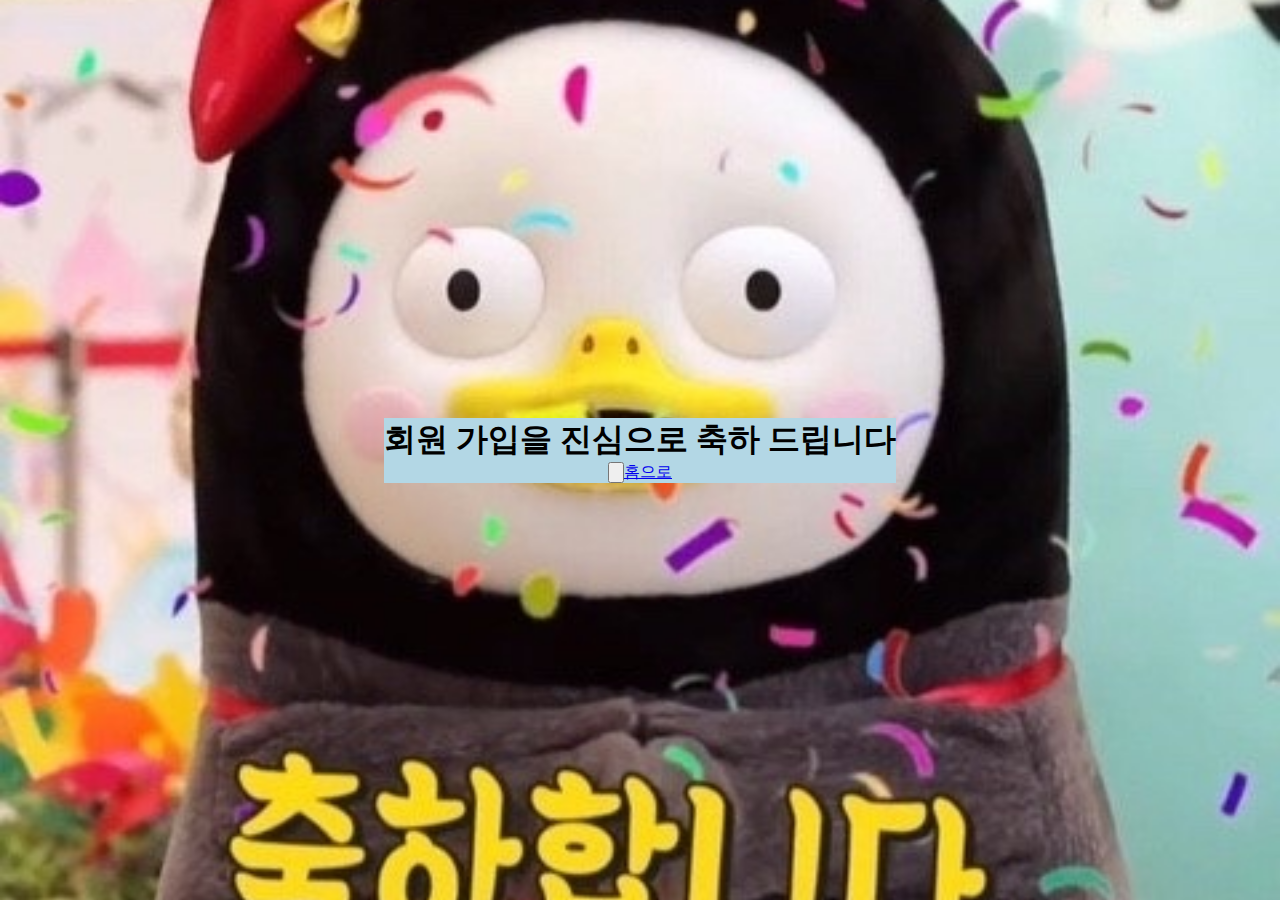
<file: main/joinging_completed.html>
<!DOCTYPE html>
<html lang="en">
<head>
  <meta charset="UTF-8">
  <meta name="viewport" content="width=device-width, initial-scale=1.0">
  <title>Document</title>
<link rel="stylesheet" href="joinging_completed.css">
</head>


<body>


  <div class="joinging_completed_reset">
    <h1>회원 가입을 진심으로 축하 드립니다</h1>
  <a href="../index.html"><input type="button">홈으로</a>
    </div>

  
</body>
</html>
</file>
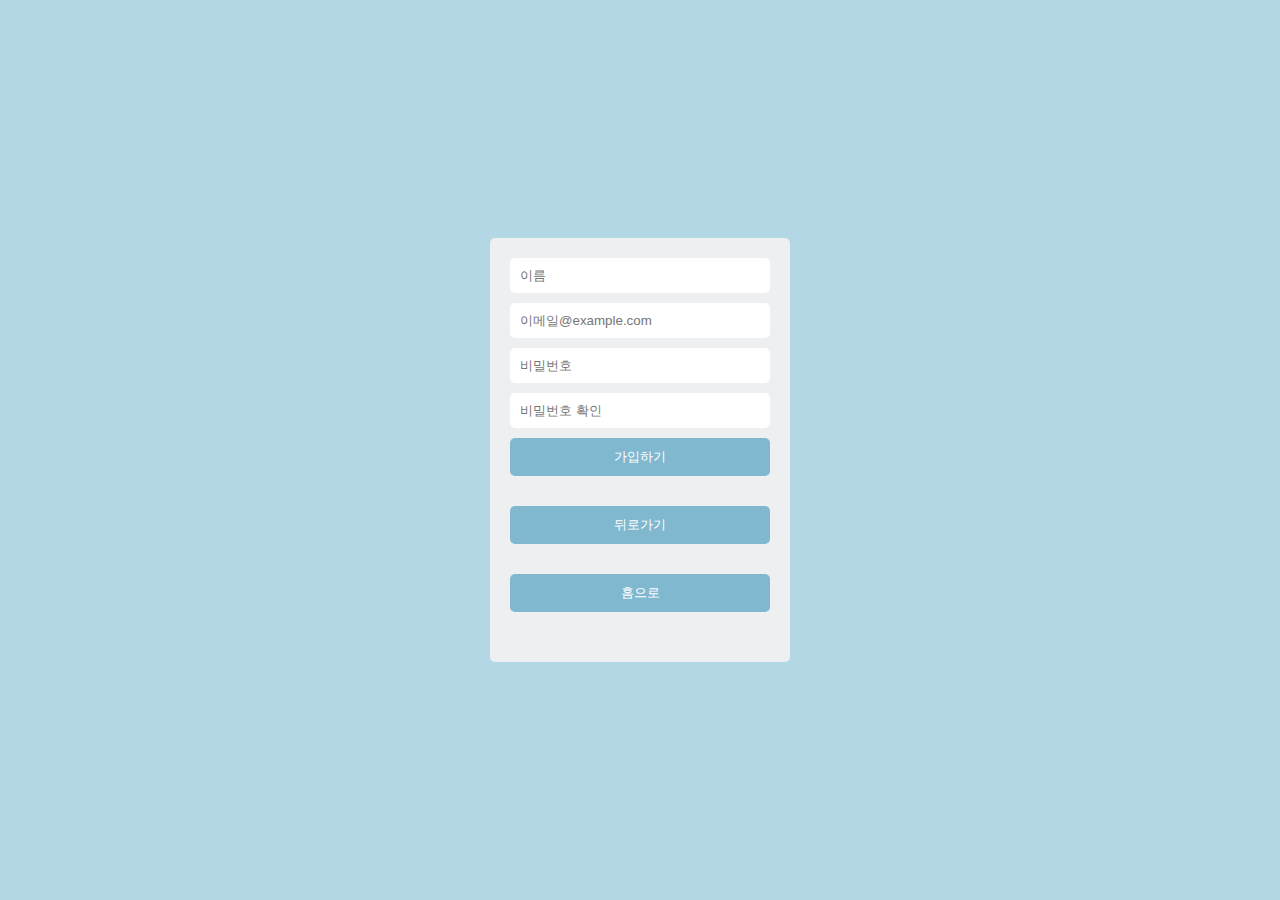
<file: main/joinning.html>
<!DOCTYPE html>
<html lang="ko">
<head>
    <meta charset="UTF-8">
    <title>Joining Form</title>
   <link rel="stylesheet" href="joinning.css">
</head>

<body>
    <div>
        <form action="joinging_completed.html">
            <input type="text" placeholder="이름" class="in" required >
            <input type="email" placeholder="이메일@example.com" class="in" required >
            <input type="password" id="pwd1" placeholder="비밀번호" class="in" required >
            <input type="password" id="pwd2"      placeholder="비밀번호 확인" class="in" required>
            <input type="submit" id="btn3" value="가입하기"></a>
            <a href="login.html"><input type="button" id="btn3" value="뒤로가기"></a>
            <a href="../index.html"><input type="button" id="btn3" value="홈으로"></a>
            
        </form>
    </div>
    
</body>

</html>
</file>
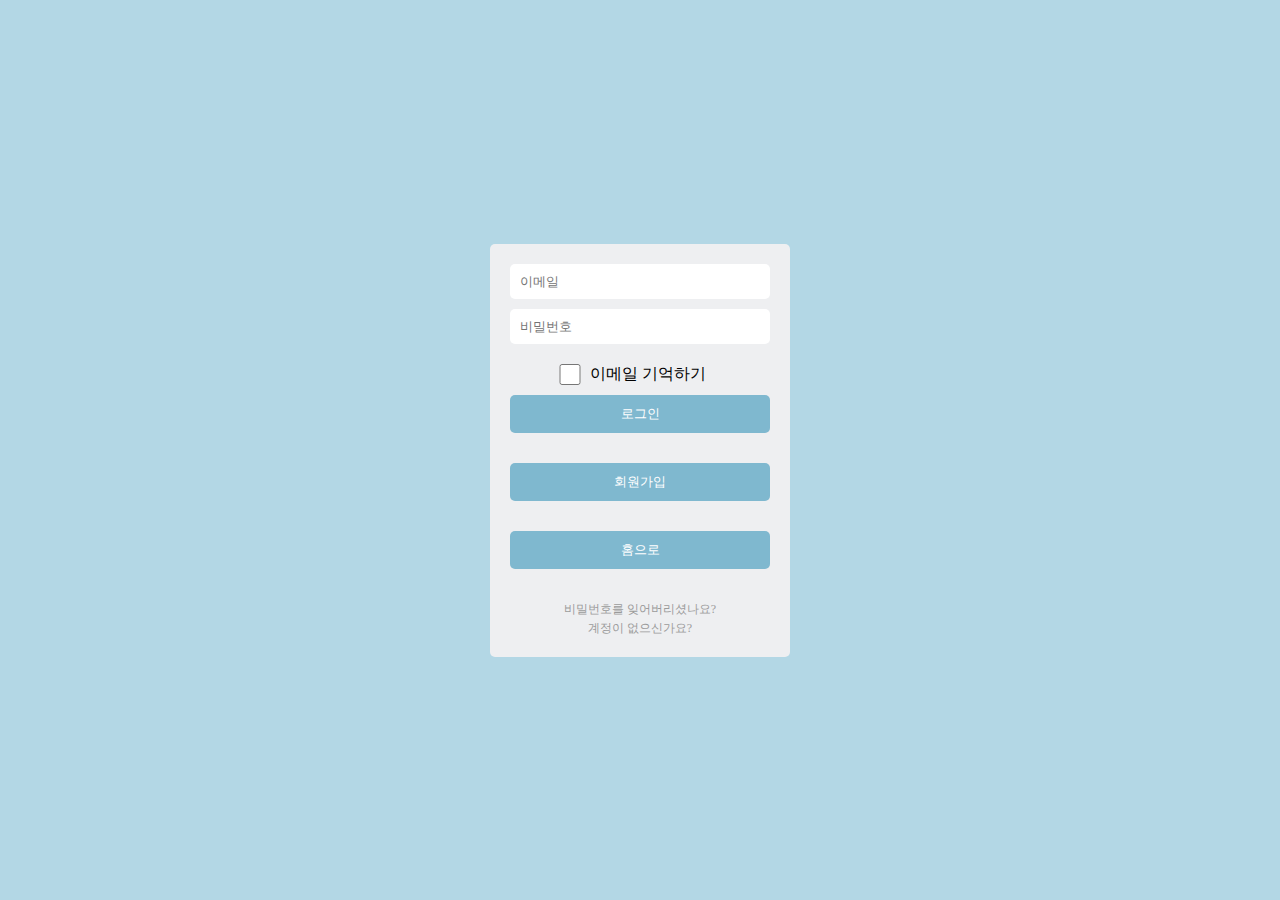
<file: main/login.html>
<!DOCTYPE html>
<html lang="ko">
<head>
    <meta charset="UTF-8">
    <title>Login Form</title>
   <link rel="stylesheet" href="login.css">
</head>

<body>
    <div>
        <form action="/index.html">
            <input type="text" placeholder="이메일" class="in" required >
            <input type="password" placeholder="비밀번호" class="in" required>
            <div class="email_chk">
                <input type="checkbox" id="remember-check">
                <label for="remember-check">이메일 기억하기</label>
            </div>
                
            <input type="submit" id="btn" value="로그인">
            <a href="joinning.html"><input type="button" id="btn2" value="회원가입"></a>
            <a href="../index.html"><input type="button" id="btn2" value="홈으로"></a>
        </form>
        <a href="#none">비밀번호를 잊어버리셨나요?</a>
        <p><a href="joinning.html">계정이 없으신가요?</a></p>
    </div>
    
</body>

</html>
</file>
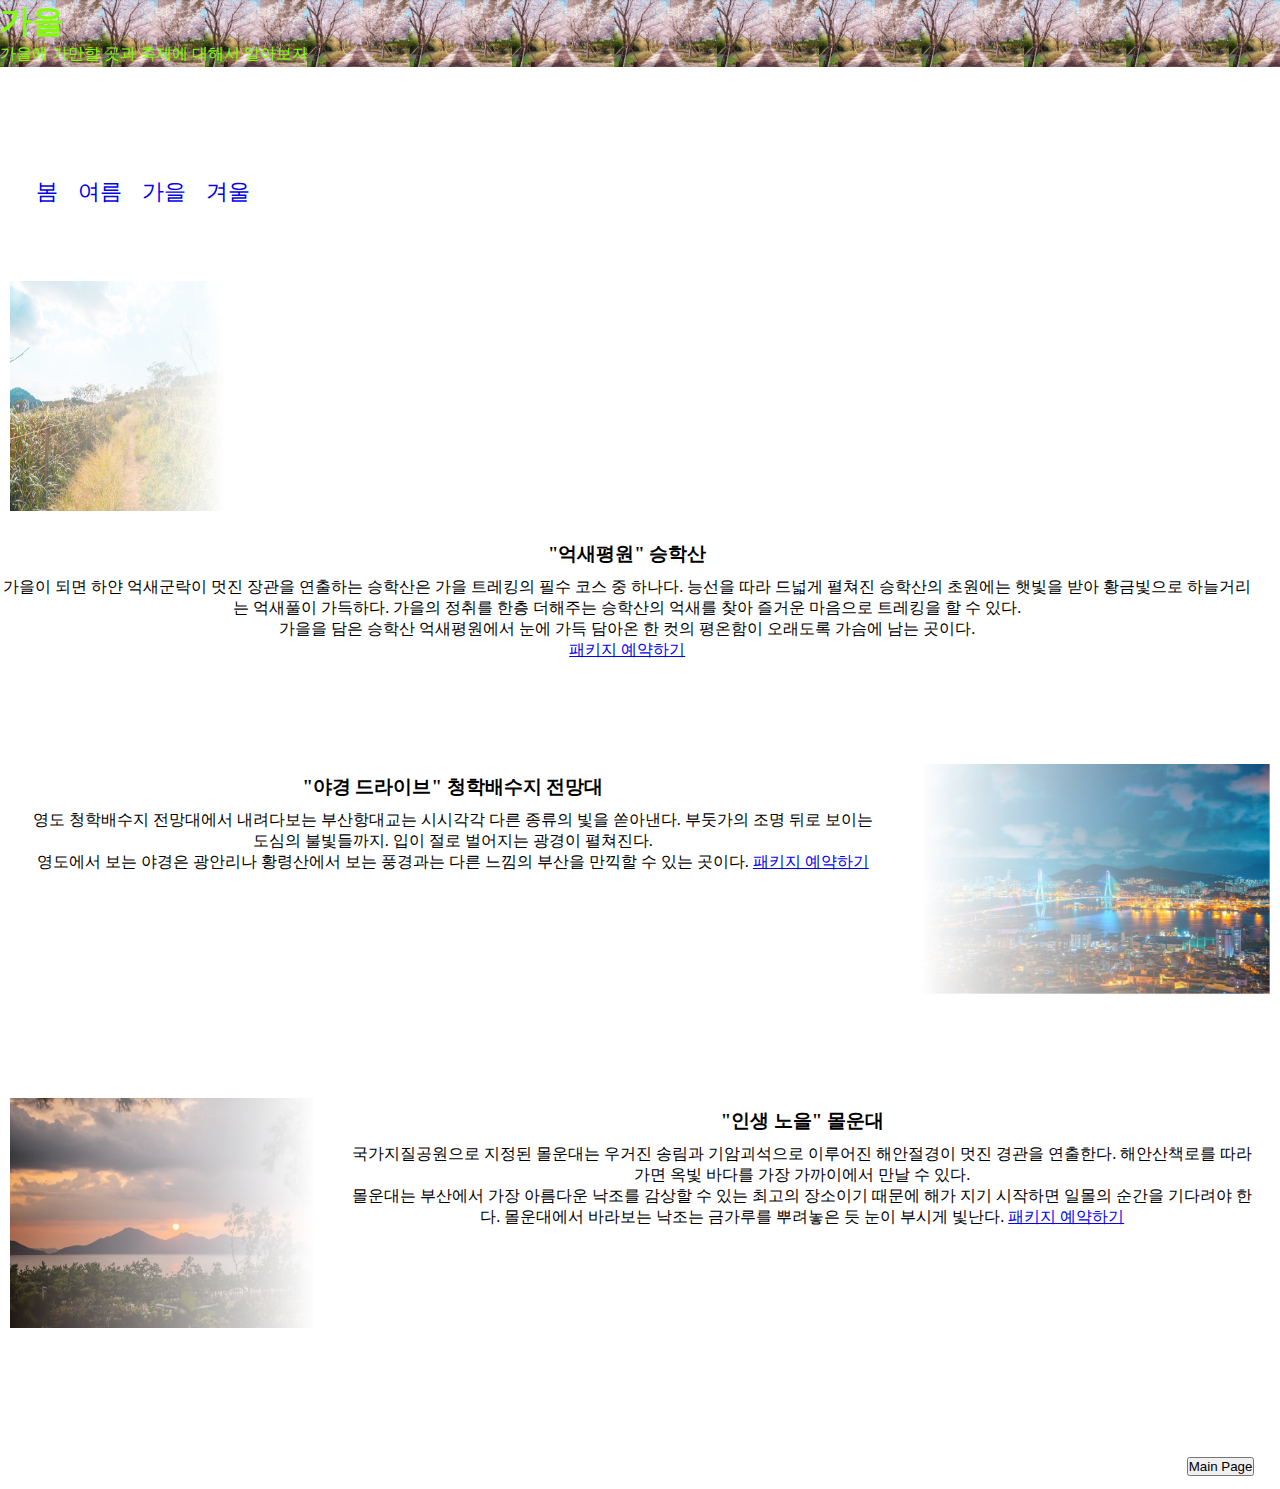
<file: season/autumn.html>
<!DOCTYPE html>
<html lang="en">
<head>
  <meta charset="UTF-8">
  <meta name="viewport" content="width=device-width, initial-scale=1.0">
  <link rel="stylesheet" href="css/season.css">
  <title>season page</title>
</head>
<style>
  header{
    top: 0%; left: 0%; right: 0%;
    background:url("../img/autumn_main.jpg");
    background-repeat: repeat-x; 
    background-attachment: scroll;
    background-size: cover;
    /* background-position: center; */
    background-size: 8% auto;
  }
</style>
<body>

<header>
    <div class="title">
      <h1>가을</h1>
      <p>가을에 가만할 곳과 축제에 대해서 알아보자</p>
    </div>
  
    <div class="nav_container">
      <nav class="nav">
      <ul>
        <li><a href="spring.html">봄</a></li>
        <li><a href="summer.html">여름</a></li>
        <li><a href="autumn.html">가을</a></li>
        <li><a href="winter.html">겨울</a></li>           
      </ul>    
      </nav>
    </div>
</header>



<center>
    <div id="'wrapper1">
      <div class="box1">
        <div class="box1-left">
          <img id="img-left" src="../img/autumn_01.jpg" width="250" height="250">
          <!-- <div class="caption1">
            <h2>상품1</h2>
          </div> -->
        </div>
    
        <div class="box1-right">
          <div class="right-up">
            <h3 class="title1">"억새평원" 승학산<br></h3>
            <span class="content-text1">
              가을이 되면 하얀 억새군락이 멋진 장관을 연출하는 승학산은 가을 트레킹의 필수 코스 중 하나다. 능선을 따라 드넓게 펼쳐진 승학산의 초원에는 햇빛을 받아 황금빛으로 하늘거리는 억새풀이 가득하다. 가을의 정취를 한층 더해주는 승학산의 억새를 찾아 즐거운 마음으로 트레킹을 할 수 있다. 
            </span>
          </div>
    
          <div class="right-down">
            <span class="content-text1">
              가을을 담은 승학산 억새평원에서 눈에 가득 담아온 한 컷의 평온함이 오래도록 가슴에 남는 곳이다.
            </span>
            <a href="booking.html">패키지 예약하기</a>
          </div>
        </div>
      </div>
    </div>
  
  
    <div id="wrapper2">
      <div class="box2">
        <div class="box2-right">
          <div class="right-up">
            <img id="img-right" src="../img/autumn_02.jpg" width="400" height="250">
            <!-- <div class="caption2">
              <h2>상품2</h2>
            </div> -->
          </div>
        </div>
    
        <div class="box2-left">
          <div class="left-up">
            <h3 class="title2">"야경 드라이브" 청학배수지 전망대<br></h3>
            <span class="content-text2">
              영도 청학배수지 전망대에서 내려다보는 부산항대교는 시시각각 다른 종류의 빛을 쏟아낸다. 부둣가의 조명 뒤로 보이는 도심의 불빛들까지. 입이 절로 벌어지는 광경이 펼쳐진다. 
            </span>
          </div>
    
          <div class="left-down">
            <span class="content-text2">
              영도에서 보는 야경은 광안리나 황령산에서 보는 풍경과는 다른 느낌의 부산을 만끽할 수 있는 곳이다.
            </span>
            <a href="booking.html">패키지 예약하기</a>
          </div>
        </div>
      </div>
    </div>
  
  
    <div id="wrapper3">
      <div class="box3">
        <div class="box3-left">
          <img id="img-left" src="../img/autumn_03.jpg" width="350" height="250">
          <!-- <div class="caption3">
            <h2>상품3</h2>
          </div> -->
        </div>
    
        <div class="box3-right">
          <div class="right-up">
            <h3 class="title3">"인생 노을" 몰운대<br></h3>
            <span class="content-text3">
              국가지질공원으로 지정된 몰운대는 우거진 송림과 기암괴석으로 이루어진 해안절경이 멋진 경관을 연출한다. 해안산책로를 따라가면 옥빛 바다를 가장 가까이에서 만날 수 있다.
            </span>
          </div>
          
          <div class="right-down">
            <span class="content-text3">
              몰운대는 부산에서 가장 아름다운 낙조를 감상할 수 있는 최고의 장소이기 때문에 해가 지기 시작하면 일몰의 순간을 기다려야 한다. 몰운대에서 바라보는 낙조는 금가루를 뿌려놓은 듯 눈이 부시게 빛난다.
            </span>
            <a href="booking.html">패키지 예약하기</a>
          </div>
        </div>
      </div>
    </div>
</center>



<footer>
  <div class="main-button">
    <div>
      <input type ="button" value="Main Page" onclick ="location.href='../index.html'">
    </div>
  </div>
</footer>
</body>
</html>
</file>
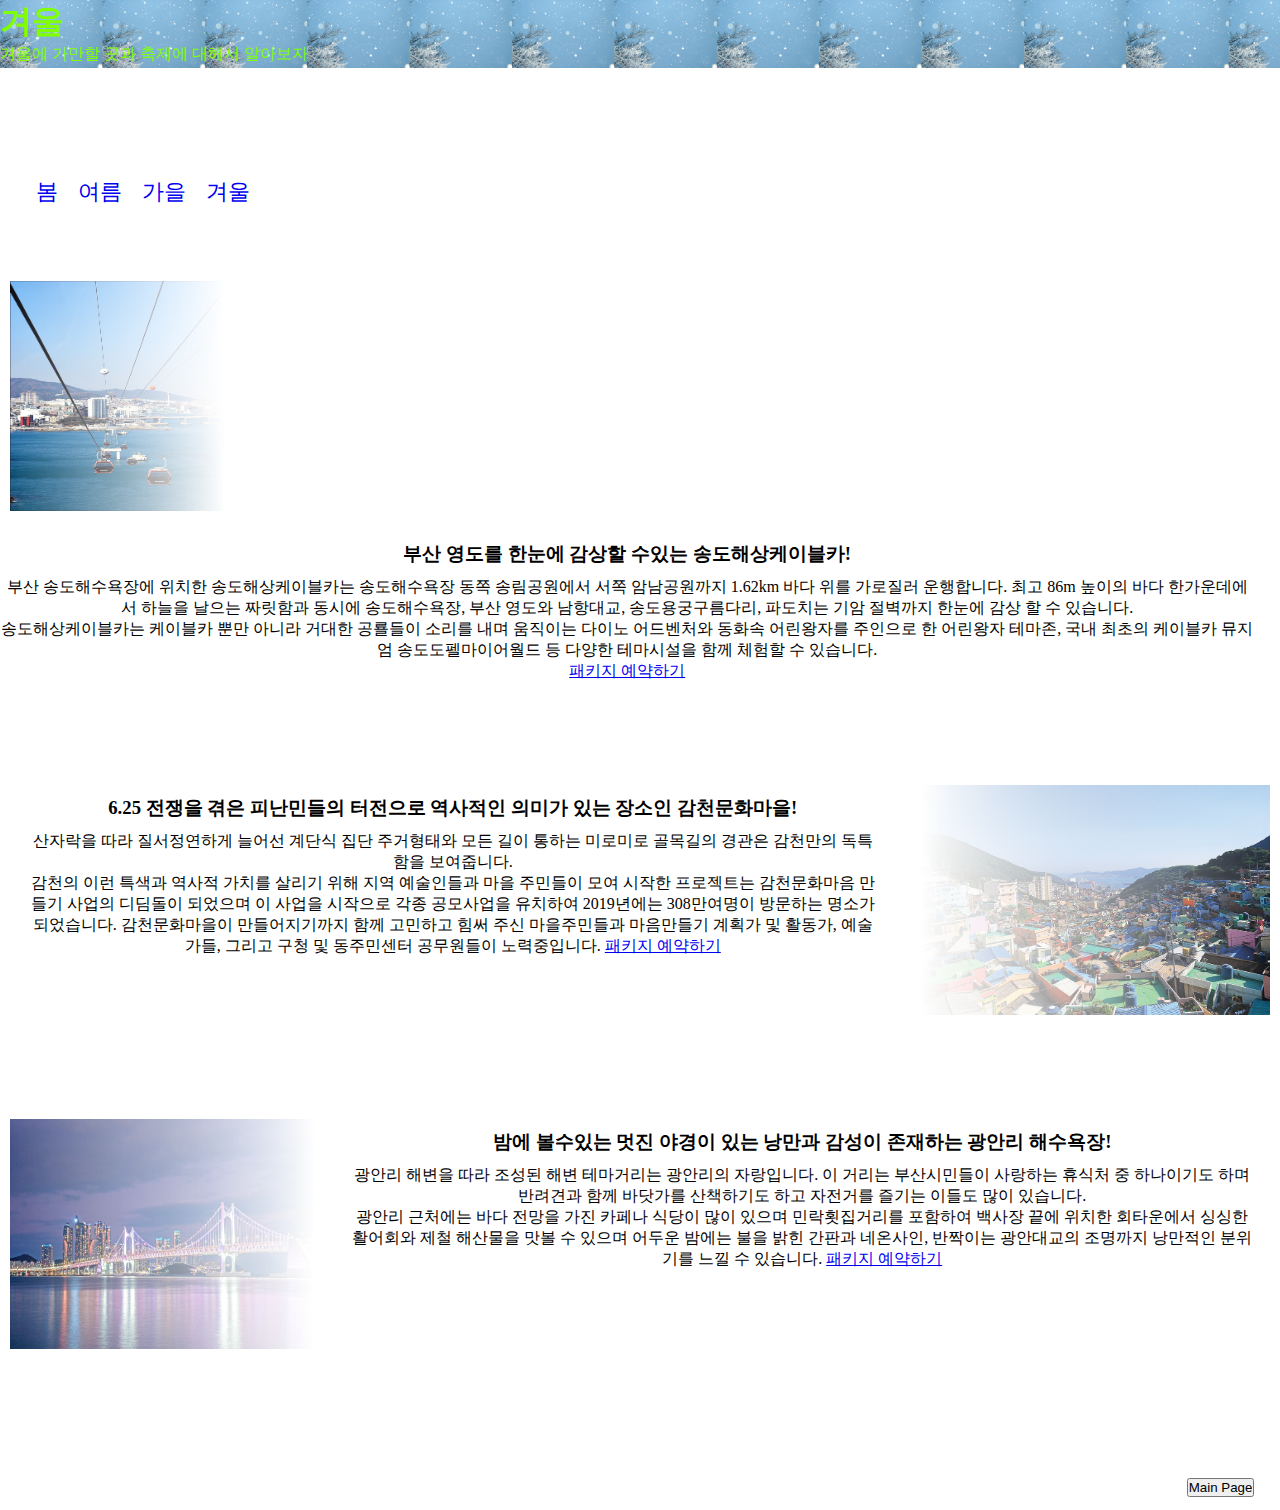
<file: season/season.html>
<!DOCTYPE html>
<html lang="en">
<head>
  <meta charset="UTF-8">
  <meta name="viewport" content="width=device-width, initial-scale=1.0">
  <link rel="stylesheet" href="css/season.css">
  <title>season page</title>
</head>
<style>
  header{
    top: 0%; left: 0%; right: 0%;
    background:url("../img/winter_bg.jpg");
    background-repeat: repeat-x; 
    background-attachment: scroll;
    background-size: cover;
    /* background-position: center; */
    background-size: 8% auto;
  }
</style>
<body>

<header>
    <div class="title">
      <h1>겨울</h1>
      <p>겨울에 가만할 곳과 축제에 대해서 알아보자</p>
    </div>
  
    <div class="nav_container">
      <nav class="nav">
      <ul>
        <li><a href="#">봄</a></li>
        <li><a href="#">여름</a></li>
        <li><a href="#">가을</a></li>
        <li><a href="#">겨울</a></li>            
      </ul>    
      </nav>
    </div>
</header>



<center>
    <div id="'wrapper1">
      <div class="box1">
        <div class="box1-left">
          <img id="img-left" src="../img/winter_songdo.jpg" width="250" height="250">
          <!-- <div class="caption1">
            <h2>상품1</h2>
          </div> -->
        </div>
    
        <div class="box1-right">
          <div class="right-up">
            <h3 class="title1">부산 영도를 한눈에 감상할 수있는 송도해상케이블카!<br></h3>
            <span class="content-text1">
              부산 송도해수욕장에 위치한 송도해상케이블카는 송도해수욕장 동쪽 송림공원에서 서쪽 암남공원까지 1.62km 바다 위를 가로질러 운행합니다. 최고 86m 높이의 바다 한가운데에서 하늘을 날으는 짜릿함과 동시에 송도해수욕장, 부산 영도와 남항대교, 송도용궁구름다리, 파도치는 기암 절벽까지 한눈에 감상 할 수 있습니다.
            </span>
          </div>
    
          <div class="right-down">
            <span class="content-text1">
              송도해상케이블카는 케이블카 뿐만 아니라 거대한 공룔들이 소리를 내며 움직이는 다이노 어드벤처와 동화속 어린왕자를 주인으로 한 어린왕자 테마존, 국내 최초의 케이블카 뮤지엄 송도도펠마이어월드 등 다양한 테마시설을 함께 체험할 수 있습니다.
            </span>
            <a href="booking.html">패키지 예약하기</a>
          </div>
        </div>
      </div>
    </div>
  
  
    <div id="wrapper2">
      <div class="box2">
        <div class="box2-right">
          <div class="right-up">
            <img id="img-right" src="../img/winter_gamchon.jpg" width="400" height="250">
            <!-- <div class="caption2">
              <h2>상품2</h2>
            </div> -->
          </div>
        </div>
    
        <div class="box2-left">
          <div class="left-up">
            <h3 class="title2">6.25 전쟁을 겪은 피난민들의 터전으로 역사적인 의미가 있는 장소인 감천문화마을!<br></h3>
            <span class="content-text2">
              산자락을 따라 질서정연하게 늘어선 계단식 집단 주거형태와 모든 길이 통하는 미로미로 골목길의 경관은 감천만의 독특함을 보여줍니다.
            </span>
          </div>
    
          <div class="left-down">
            <span class="content-text2">
              감천의 이런 특색과 역사적 가치를 살리기 위해 지역 예술인들과 마을 주민들이 모여 시작한 프로젝트는 감천문화마음 만들기 사업의 디딤돌이 되었으며 이 사업을 시작으로 각종 공모사업을 유치하여 2019년에는 308만여명이 방문하는 명소가 되었습니다. 감천문화마을이 만들어지기까지 함께 고민하고 힘써 주신 마을주민들과 마음만들기 계획가 및 활동가, 예술가들, 그리고 구청 및 동주민센터 공무원들이 노력중입니다.
            </span>
            <a href="booking.html">패키지 예약하기</a>
          </div>
        </div>
      </div>
    </div>
  
  
    <div id="wrapper3">
      <div class="box3">
        <div class="box3-left">
          <img id="img-left" src="../img/winter_gangalri.jpg" width="350" height="250">
          <!-- <div class="caption3">
            <h2>상품3</h2>
          </div> -->
        </div>
    
        <div class="box3-right">
          <div class="right-up">
            <h3 class="title3">밤에 볼수있는 멋진 야경이 있는 낭만과 감성이 존재하는 광안리 해수욕장!<br></h3>
            <span class="content-text3">
              광안리 해변을 따라 조성된 해변 테마거리는 광안리의 자랑입니다. 이 거리는 부산시민들이 사랑하는 휴식처 중 하나이기도 하며 반려견과 함께 바닷가를 산책하기도 하고 자전거를 즐기는 이들도 많이 있습니다.
            </span>
          </div>
          
          <div class="right-down">
            <span class="content-text3">
              광안리 근처에는 바다 전망을 가진 카페나 식당이 많이 있으며 민락횟집거리를 포함하여 백사장 끝에 위치한 회타운에서 싱싱한 활어회와 제철 해산물을 맛볼 수 있으며 어두운 밤에는 불을 밝힌 간판과 네온사인, 반짝이는 광안대교의 조명까지 낭만적인 분위기를 느낄 수 있습니다.
            </span>
            <a href="booking.html">패키지 예약하기</a>
          </div>
        </div>
      </div>
    </div>
</center>



<footer>
  <div class="main-button">
    <div>
      <input type ="button" value="Main Page" onclick ="location.href='../index.html'">
    </div>
  </div>
</footer>
</body>
</html>
</file>
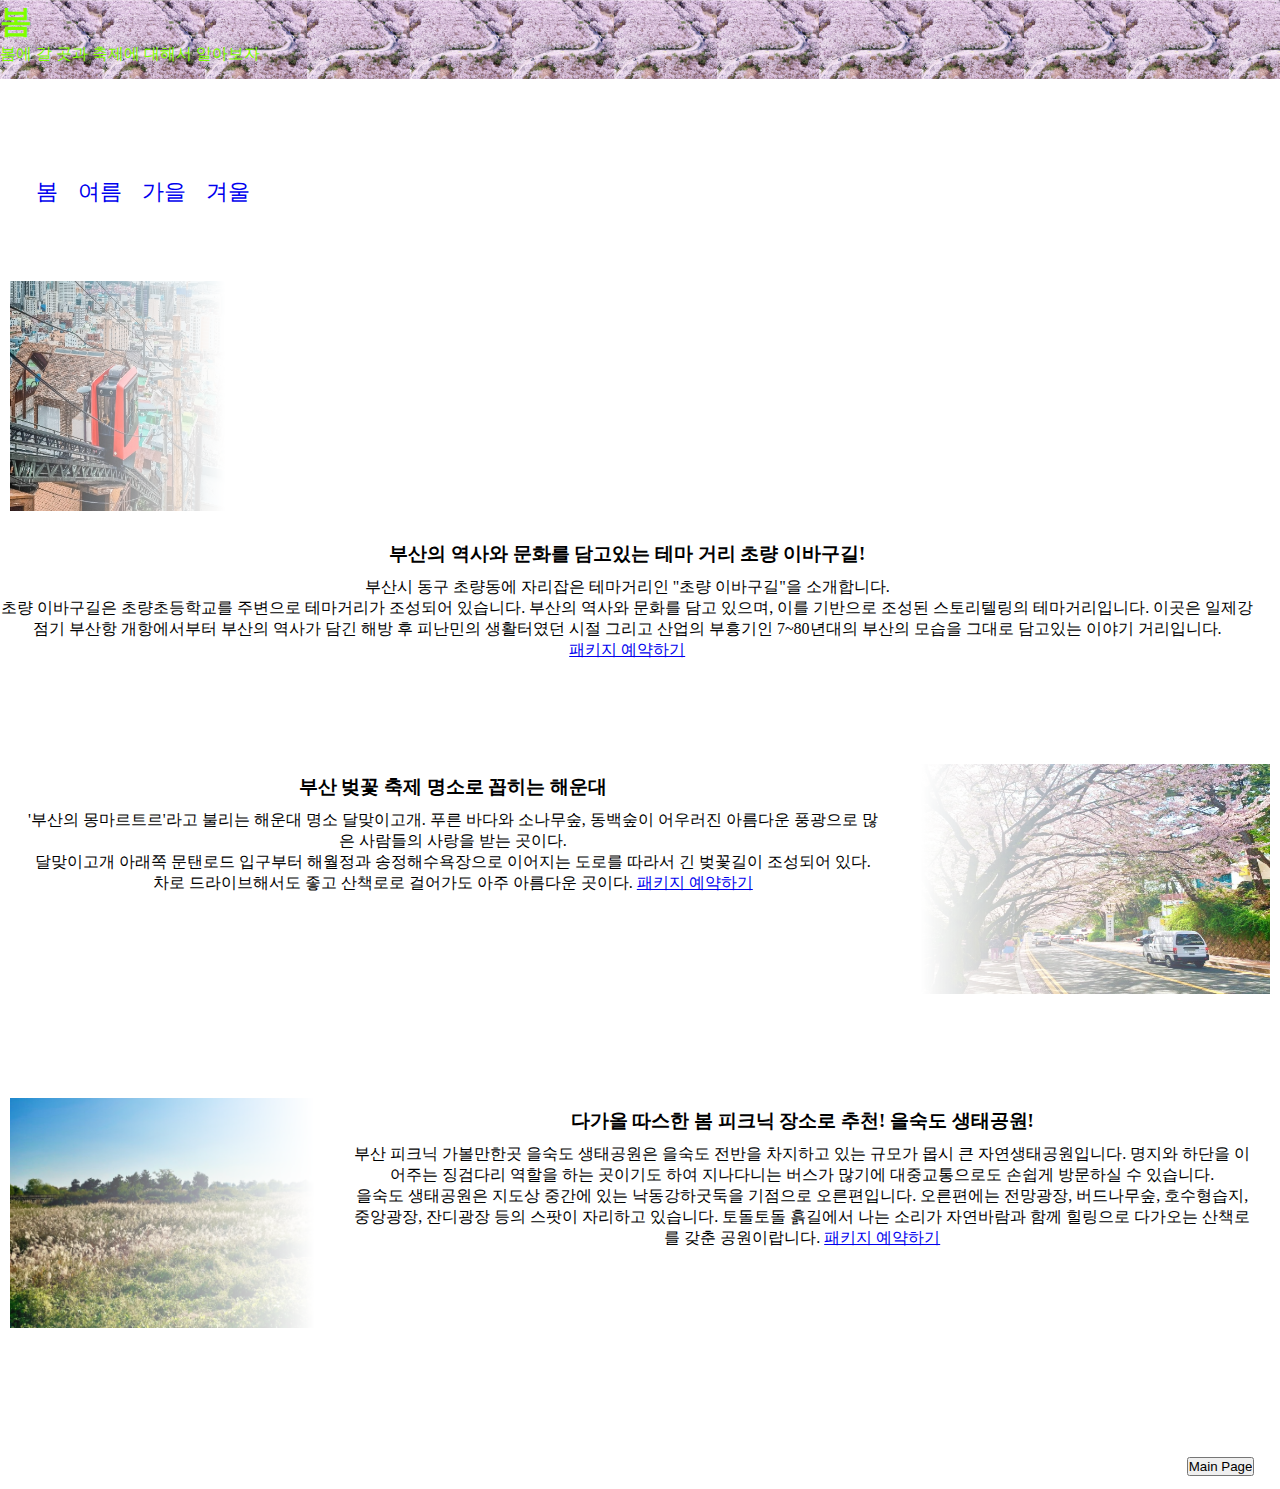
<file: season/spring.html>
<!DOCTYPE html>
<html lang="en">
<head>
  <meta charset="UTF-8">
  <meta name="viewport" content="width=device-width, initial-scale=1.0">
  <link rel="stylesheet" href="css/season.css">
  <title>season page</title>
</head>
<style>
  header{
    top: 0%; left: 0%; right: 0%;
    background:url("../img/spring_bg.jpg");
    background-repeat: repeat-x; 
    background-attachment: scroll;
    background-size: cover;
    /* background-position: center; */
    background-size: 8% auto;
  }
</style>
<body>

<header>
    <div class="title">
      <h1>봄</h1>
      <p>봄에 갈 곳과 축제에 대해서 알아보자</p>
    </div>
  
    <div class="nav_container">
      <nav class="nav">
      <ul>
        <li><a href="spring.html">봄</a></li>
        <li><a href="summer.html">여름</a></li>
        <li><a href="autumn.html">가을</a></li>
        <li><a href="winter.html">겨울</a></li>           
      </ul>    
      </nav>
    </div>
</header>



<center>
    <div id="'wrapper1">
      <div class="box1">
        <div class="box1-left">
          <img id="img-left" src="../img/spring_stroy the way.jpg" width="250" height="250">
          <!-- <div class="caption1">
            <h2>상품1</h2>
          </div> -->
        </div>
    
        <div class="box1-right">
          <div class="right-up">
            <h3 class="title1">부산의 역사와 문화를 담고있는 테마 거리 초량 이바구길!<br></h3>
            <span class="content-text1">
             부산시 동구 초량동에 자리잡은 테마거리인 "초량 이바구길"을 소개합니다.
            </span>
          </div>
    
          <div class="right-down">
            <span class="content-text1">
              초량 이바구길은 초량초등학교를 주변으로 테마거리가 조성되어 있습니다. 부산의 역사와 문화를 담고 있으며, 이를 기반으로 조성된 스토리텔링의 테마거리입니다. 이곳은 일제강점기 부산항 개항에서부터 부산의 역사가 담긴 해방 후 피난민의 생활터였던 시절 그리고 산업의 부흥기인 7~80년대의 부산의 모습을 그대로 담고있는 이야기 거리입니다.
            </span>
            <a href="booking.html">패키지 예약하기</a>
          </div>
        </div>
      </div>
    </div>
  
  
    <div id="wrapper2">
      <div class="box2">
        <div class="box2-right">
          <div class="right-up">
            <img id="img-right" src="../img/spring_haeundae.jpg" width="400" height="250">
            <!-- <div class="caption2">
              <h2>상품2</h2>
            </div> -->
          </div>
        </div>
    
        <div class="box2-left">
          <div class="left-up">
            <h3 class="title2"> 부산 벚꽃 축제 명소로 꼽히는 해운대<br></h3>
            <span class="content-text2">
              '부산의 몽마르트르'라고 불리는 해운대 명소 달맞이고개. 푸른 바다와 소나무숲, 동백숲이 어우러진 아름다운 풍광으로 많은 사람들의 사랑을 받는 곳이다.
            </span>
          </div>
    
          <div class="left-down">
            <span class="content-text2">
              달맞이고개 아래쪽 문탠로드 입구부터 해월정과 송정해수욕장으로 이어지는 도로를 따라서 긴 벚꽃길이 조성되어 있다. 차로 드라이브해서도 좋고 산책로로 걸어가도 아주 아름다운 곳이다.
            <a href="booking.html">패키지 예약하기</a>
          </div>
        </div>
      </div>
    </div>
  
  
    <div id="wrapper3">
      <div class="box3">
        <div class="box3-left">
          <img id="img-left" src="../img/spring_eulsukdo.jpg" width="350" height="250">
          <!-- <div class="caption3">
            <h2>상품3</h2>
          </div> -->
        </div>
    
        <div class="box3-right">
          <div class="right-up">
            <h3 class="title3">다가올 따스한 봄 피크닉 장소로 추천! 을숙도 생태공원!<br></h3>
            <span class="content-text3">
           부산 피크닉 가볼만한곳 을숙도 생태공원은 을숙도 전반을 차지하고 있는 규모가 몹시 큰 자연생태공원입니다. 명지와 하단을 이어주는 징검다리 역할을 하는 곳이기도 하여 지나다니는 버스가 많기에 대중교통으로도 손쉽게 방문하실 수 있습니다.
            </span>
          </div>
          
          <div class="right-down">
            <span class="content-text3">
              을숙도 생태공원은 지도상 중간에 있는 낙동강하굿둑을 기점으로 오른편입니다. 오른편에는 전망광장, 버드나무숲, 호수형습지, 중앙광장, 잔디광장 등의 스팟이 자리하고 있습니다. 토돌토돌 흙길에서 나는 소리가 자연바람과 함께 힐링으로 다가오는 산책로를 갖춘 공원이랍니다.
            </span>
            <a href="booking.html">패키지 예약하기</a>
          </div>
        </div>
      </div>
    </div>
</center>



<footer>
  <div class="main-button">
    <div>
      <input type ="button" value="Main Page" onclick ="location.href='../index.html'">
    </div>
  </div>
</footer>
</body>
</html>
</file>
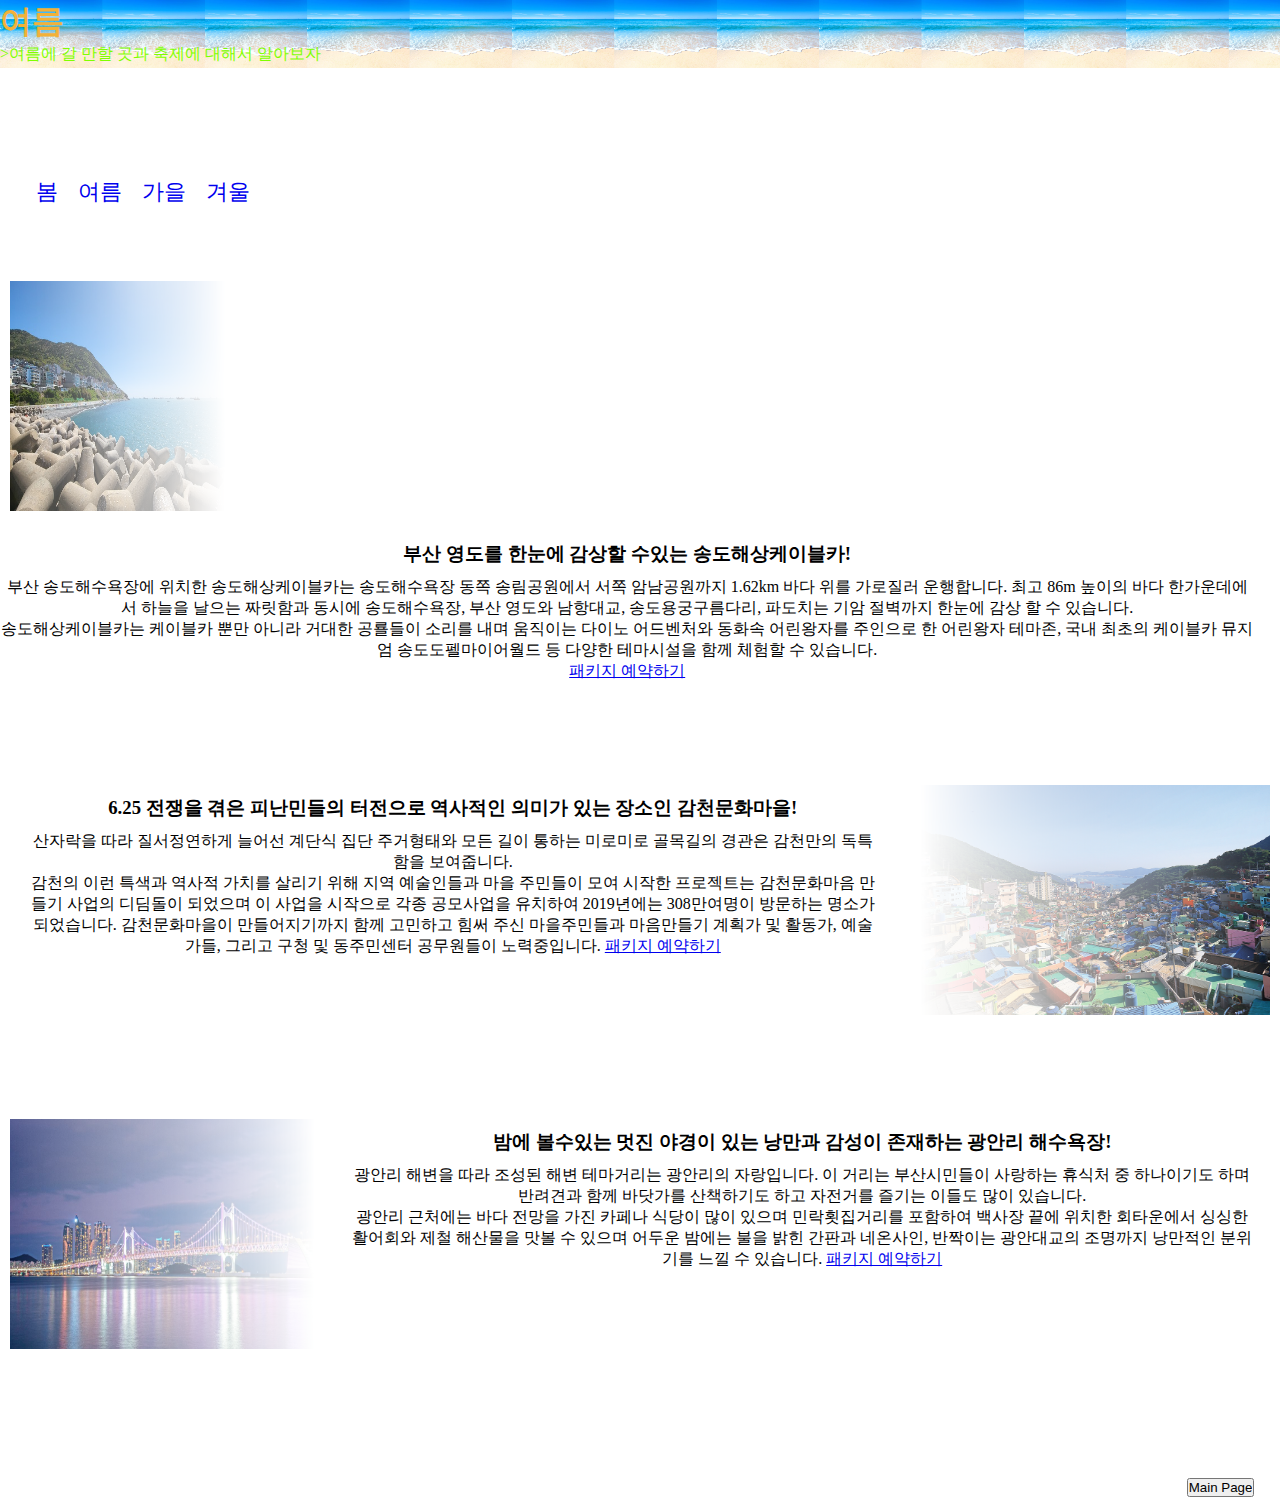
<file: season/summer.html>
<!DOCTYPE html>
<html lang="en">
<head>
  <meta charset="UTF-8">
  <meta name="viewport" content="width=device-width, initial-scale=1.0">
  <link rel="stylesheet" href="css/season.css">
  <title>여름투어</title>
</head>
<style>
  header{
    top: 0%; left: 0%; right: 0%;
    background:url("../img/summer_ocean.jpg");
    background-repeat: repeat-x; 
    background-attachment: scroll;
    background-size: cover;
    /* background-position: center; */
    background-size: 8% auto;
  }
</style>
<body>

<header>
    <div class="title">
      <h1 style="color: rgb(242, 177, 57);">여름</h1>
      <p style="color: rgb(229, 157, 24);"></p>>여름에 갈 만할 곳과 축제에 대해서 알아보자</p>
    </div>
  
    <div class="nav_container">
      <nav class="nav">
      <ul>
        <li><a href="spring.html">봄</a></li>
        <li><a href="summer.html">여름</a></li>
        <li><a href="autumn.html">가을</a></li>
        <li><a href="winter.html">겨울</a></li>         
      </ul>    
      </nav>
    </div>
</header>

<center>
    <div id="'wrapper1">
      <div class="box1">
        <div class="box1-left">
          <img id="img-left" src="../img/summer_yongdo.jpg" width="250" height="250">
          <!-- <div class="caption1">
            <h2>상품1</h2>
          </div> -->
        </div>
    
        <div class="box1-right">
          <div class="right-up">
            <h3 class="title1">부산 영도를 한눈에 감상할 수있는 송도해상케이블카!<br></h3>
            <span class="content-text1">
              부산 송도해수욕장에 위치한 송도해상케이블카는 송도해수욕장 동쪽 송림공원에서 서쪽 암남공원까지 1.62km 바다 위를 가로질러 운행합니다. 최고 86m 높이의 바다 한가운데에서 하늘을 날으는 짜릿함과 동시에 송도해수욕장, 부산 영도와 남항대교, 송도용궁구름다리, 파도치는 기암 절벽까지 한눈에 감상 할 수 있습니다.
            </span>
          </div>
    
          <div class="right-down">
            <span class="content-text1">
              송도해상케이블카는 케이블카 뿐만 아니라 거대한 공룔들이 소리를 내며 움직이는 다이노 어드벤처와 동화속 어린왕자를 주인으로 한 어린왕자 테마존, 국내 최초의 케이블카 뮤지엄 송도도펠마이어월드 등 다양한 테마시설을 함께 체험할 수 있습니다.
            </span>
            <a href="booking.html">패키지 예약하기</a>
          </div>
        </div>
      </div>
    </div>
  
  
    <div id="wrapper2">
      <div class="box2">
        <div class="box2-right">
          <div class="right-up">
            <img id="img-right" src="../img/winter_gamchon.jpg" width="400" height="250">
            <!-- <div class="caption2">
              <h2>상품2</h2>
            </div> -->
          </div>
        </div>
    
        <div class="box2-left">
          <div class="left-up">
            <h3 class="title2">6.25 전쟁을 겪은 피난민들의 터전으로 역사적인 의미가 있는 장소인 감천문화마을!<br></h3>
            <span class="content-text2">
              산자락을 따라 질서정연하게 늘어선 계단식 집단 주거형태와 모든 길이 통하는 미로미로 골목길의 경관은 감천만의 독특함을 보여줍니다.
            </span>
          </div>
    
          <div class="left-down">
            <span class="content-text2">
              감천의 이런 특색과 역사적 가치를 살리기 위해 지역 예술인들과 마을 주민들이 모여 시작한 프로젝트는 감천문화마음 만들기 사업의 디딤돌이 되었으며 이 사업을 시작으로 각종 공모사업을 유치하여 2019년에는 308만여명이 방문하는 명소가 되었습니다. 감천문화마을이 만들어지기까지 함께 고민하고 힘써 주신 마을주민들과 마음만들기 계획가 및 활동가, 예술가들, 그리고 구청 및 동주민센터 공무원들이 노력중입니다.
            </span>
            <a href="booking.html">패키지 예약하기</a>
          </div>
        </div>
      </div>
    </div>
  
  
    <div id="wrapper3">
      <div class="box3">
        <div class="box3-left">
          <img id="img-left" src="../img/winter_gangalri.jpg" width="350" height="250">
          <!-- <div class="caption3">
            <h2>상품3</h2>
          </div> -->
        </div>
    
        <div class="box3-right">
          <div class="right-up">
            <h3 class="title3">밤에 볼수있는 멋진 야경이 있는 낭만과 감성이 존재하는 광안리 해수욕장!<br></h3>
            <span class="content-text3">
              광안리 해변을 따라 조성된 해변 테마거리는 광안리의 자랑입니다. 이 거리는 부산시민들이 사랑하는 휴식처 중 하나이기도 하며 반려견과 함께 바닷가를 산책하기도 하고 자전거를 즐기는 이들도 많이 있습니다.
            </span>
          </div>
          
          <div class="right-down">
            <span class="content-text3">
              광안리 근처에는 바다 전망을 가진 카페나 식당이 많이 있으며 민락횟집거리를 포함하여 백사장 끝에 위치한 회타운에서 싱싱한 활어회와 제철 해산물을 맛볼 수 있으며 어두운 밤에는 불을 밝힌 간판과 네온사인, 반짝이는 광안대교의 조명까지 낭만적인 분위기를 느낄 수 있습니다.
            </span>
            <a href="booking.html">패키지 예약하기</a>
          </div>
        </div>
      </div>
    </div>
</center>



<footer>
  <div class="main-button">
    <div>
      <input type ="button" value="Main Page" onclick ="location.href='../index.html'">
    </div>
  </div>
</footer>
</body>
</html>
</file>
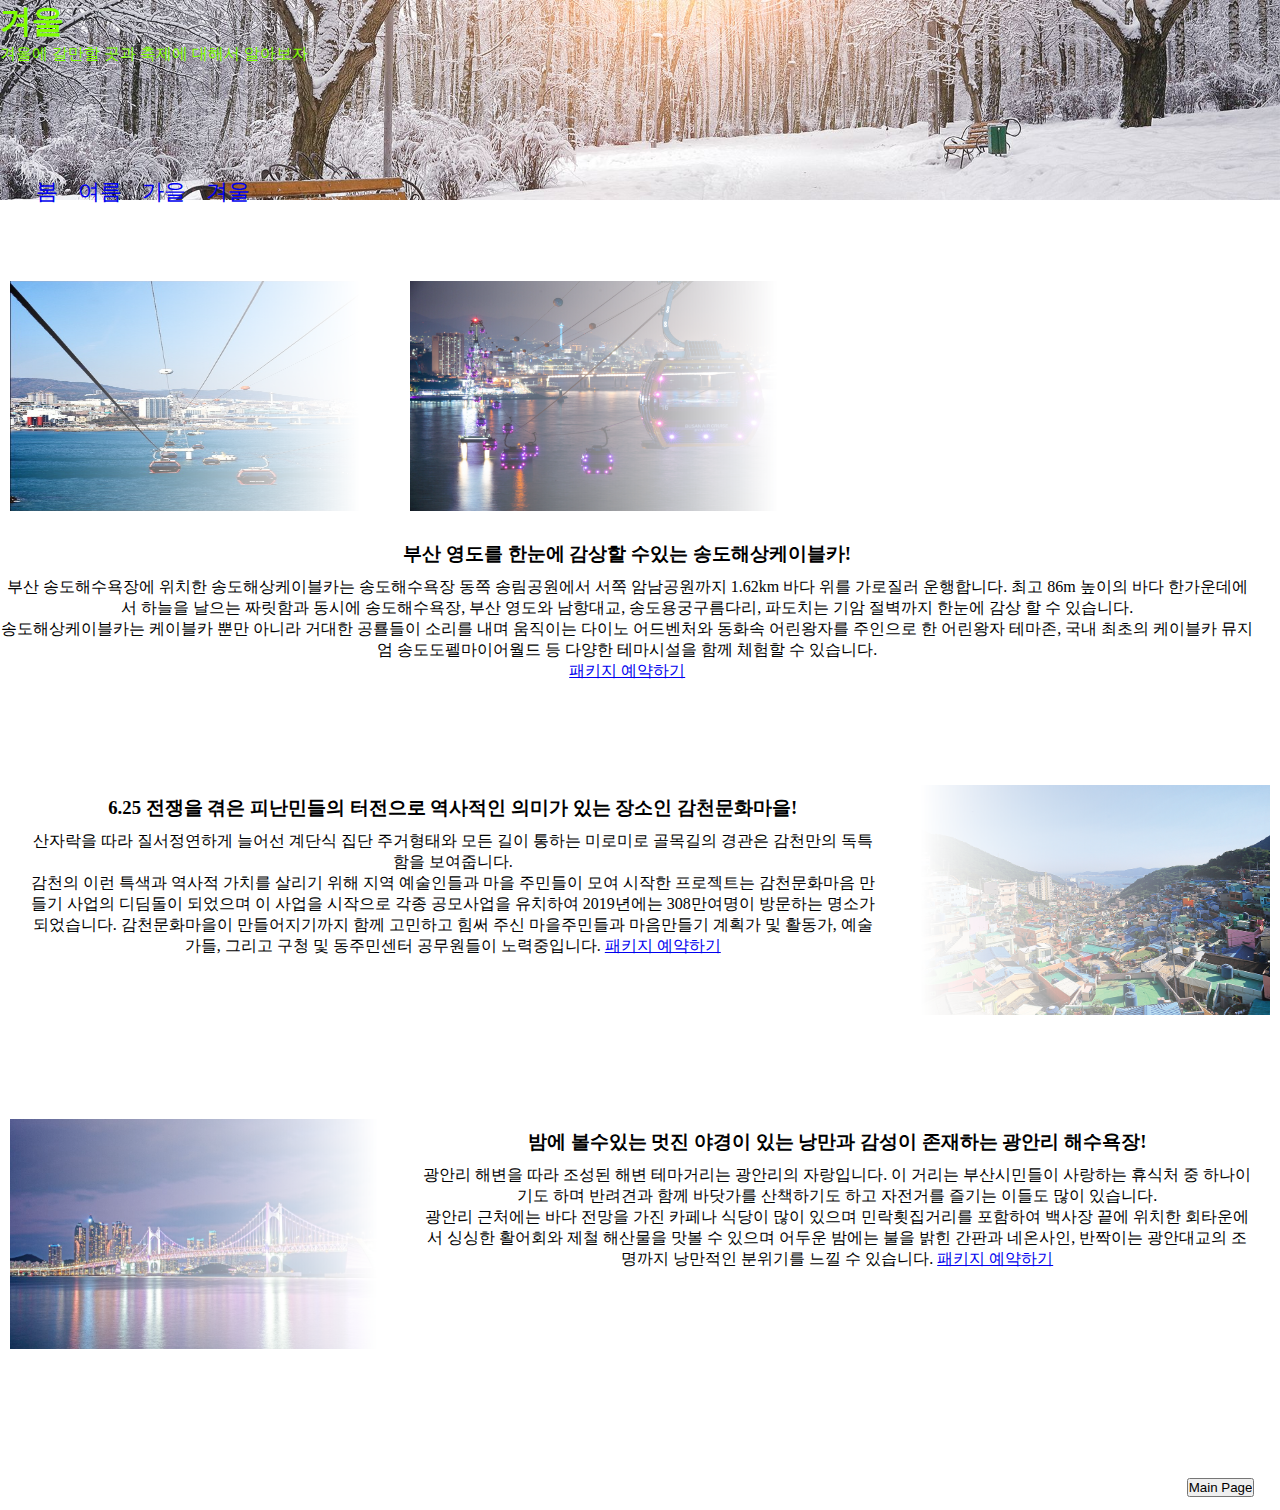
<file: season/winter.html>
<!DOCTYPE html>
<html lang="en">
<head>
  <meta charset="UTF-8">
  <meta name="viewport" content="width=device-width, initial-scale=1.0">
  <link rel="stylesheet" href="css/season.css">
  <title>season page</title>
</head>
<style>
   header{
    top: 0%; left: 0%; right: 0%;
    background:url("../img/winter_size.jpg");
    background-repeat: no-repeat; 
    background-attachment: scroll;
    background-size: cover;
    /* background-position: center; */
    background-size: 100% auto;
  }
</style>
<body>

<header>
    <div class="title">
      <h1>겨울</h1>
      <p>겨울에 갈만할 곳과 축제에 대해서 알아보자</p>
    </div>
  
    <div class="nav_container">
      <nav class="nav">
      <ul>
        <li><a href="spring.html">봄</a></li>
        <li><a href="summer.html">여름</a></li>
        <li><a href="autumn.html">가을</a></li>
        <li><a href="winter.html">겨울</a></li>            
      </ul>    
      </nav>
    </div>
</header>



<center>
    <div id="'wrapper1">
      <div class="box1">
        <div class="box1-left">
          <img id="img-left" src="../img/winter_songdo.jpg" width="400" height="250">
          <img id="img-left" src="../img/winter_songdo2.jpg" width="420" height="250">
          <!-- <div class="caption1">
            <h2>상품1</h2>
          </div> -->
        </div>
    
        <div class="box1-right">
          <div class="right-up">
            <h3 class="title1">부산 영도를 한눈에 감상할 수있는 송도해상케이블카!<br></h3>
            <span class="content-text1">
              부산 송도해수욕장에 위치한 송도해상케이블카는 송도해수욕장 동쪽 송림공원에서 서쪽 암남공원까지 1.62km 바다 위를 가로질러 운행합니다. 최고 86m 높이의 바다 한가운데에서 하늘을 날으는 짜릿함과 동시에 송도해수욕장, 부산 영도와 남항대교, 송도용궁구름다리, 파도치는 기암 절벽까지 한눈에 감상 할 수 있습니다.
            </span>
          </div>
    
          <div class="right-down">
            <span class="content-text1">
              송도해상케이블카는 케이블카 뿐만 아니라 거대한 공룔들이 소리를 내며 움직이는 다이노 어드벤처와 동화속 어린왕자를 주인으로 한 어린왕자 테마존, 국내 최초의 케이블카 뮤지엄 송도도펠마이어월드 등 다양한 테마시설을 함께 체험할 수 있습니다.
            </span>
            <a href="booking.html">패키지 예약하기</a>
          </div>
        </div>
      </div>
    </div>
  
  
    <div id="wrapper2">
      <div class="box2">
        <div class="box2-right">
          <div class="right-up">
            <img id="img-right" src="../img/winter_gamchon.jpg" width="400" height="250">
            <!-- <div class="caption2">
              <h2>상품2</h2>
            </div> -->
          </div>
        </div>
    
        <div class="box2-left">
          <div class="left-up">
            <h3 class="title2">6.25 전쟁을 겪은 피난민들의 터전으로 역사적인 의미가 있는 장소인 감천문화마을!<br></h3>
            <span class="content-text2">
              산자락을 따라 질서정연하게 늘어선 계단식 집단 주거형태와 모든 길이 통하는 미로미로 골목길의 경관은 감천만의 독특함을 보여줍니다.
            </span>
          </div>
    
          <div class="left-down">
            <span class="content-text2">
              감천의 이런 특색과 역사적 가치를 살리기 위해 지역 예술인들과 마을 주민들이 모여 시작한 프로젝트는 감천문화마음 만들기 사업의 디딤돌이 되었으며 이 사업을 시작으로 각종 공모사업을 유치하여 2019년에는 308만여명이 방문하는 명소가 되었습니다. 감천문화마을이 만들어지기까지 함께 고민하고 힘써 주신 마을주민들과 마음만들기 계획가 및 활동가, 예술가들, 그리고 구청 및 동주민센터 공무원들이 노력중입니다.
            </span>
            <a href="booking.html">패키지 예약하기</a>
          </div>
        </div>
      </div>
    </div>
  
  
    <div id="wrapper3">
      <div class="box3">
        <div class="box3-left">
          <img id="img-left" src="../img/winter_gangalri.jpg" width="420" height="250">
          <!-- <div class="caption3">
            <h2>상품3</h2>
          </div> -->
        </div>
    
        <div class="box3-right">
          <div class="right-up">
            <h3 class="title3">밤에 볼수있는 멋진 야경이 있는 낭만과 감성이 존재하는 광안리 해수욕장!<br></h3>
            <span class="content-text3">
              광안리 해변을 따라 조성된 해변 테마거리는 광안리의 자랑입니다. 이 거리는 부산시민들이 사랑하는 휴식처 중 하나이기도 하며 반려견과 함께 바닷가를 산책하기도 하고 자전거를 즐기는 이들도 많이 있습니다.
            </span>
          </div>
          
          <div class="right-down">
            <span class="content-text3">
              광안리 근처에는 바다 전망을 가진 카페나 식당이 많이 있으며 민락횟집거리를 포함하여 백사장 끝에 위치한 회타운에서 싱싱한 활어회와 제철 해산물을 맛볼 수 있으며 어두운 밤에는 불을 밝힌 간판과 네온사인, 반짝이는 광안대교의 조명까지 낭만적인 분위기를 느낄 수 있습니다.
            </span>
            <a href="booking.html">패키지 예약하기</a>
          </div>
        </div>
      </div>
    </div>
</center>



<footer>
  <div class="main-button">
    <div>
      <input type ="button" value="Main Page" onclick ="location.href='../index.html'">
    </div>
  </div>
</footer>
</body>
</html>
</file>
<file: main/joinging_completed.css>
* {

  margin:0;

  box-sizing: border-box;

}


body {    
  
  
  
  
  
  background: url(../img/joinging_congratulation.jpg) no-repeat center;
  background-size: cover;
  width: 550px;
  height: 100px;
  margin: auto; 
  
  
  display: flex;
  
  justify-content: center;
  
  align-items: center;
  
  min-height:100vh;
  
}



@media screen and (max-width:768px)                       {
  body{
background: url(../img/joinging_congratulation2.jpg) no-repeat fixed;
background-size: cover;


  }
}
  @media screen and (max-width:426px)                       {
    body{
  background: url(../img/joinging_congratulation3.jpg) no-repeat fixed;
  background-size: cover;
  
  
    }
  }
 
  .joinging_completed_reset{     
          background-color: #b3d7e5 ;
          text-align: center;
          min-width: 100px;
      }
</file>
<file: main/joinning.css>
* {
margin:0;
box-sizing: border-box;
}

body {      
    background-color:  #b3d7e5  ;
    display: flex;
    justify-content: center;
    align-items: center;
    min-height:100vh;
}

div {
    margin: auto;
    width: 300px;
    background-color: #EEEFF1;
    border-radius: 5px;
    text-align: center;
    padding: 20px;
}

input {
    width: 100%;
    padding: 10px;
    box-sizing: border-box;
    border-radius: 5px;
    border: none;
}

.in {
    margin-bottom: 10px;
}

#btn3 {
    background-color:   rgb(127, 184, 207);
    margin-bottom: 30px;
    color: white;
}



a {
  text-decoration: none;
  color: #9B9B9B;
  font-size: 12px;
}
.email_chk {
  display: flex;
  width: 200px;
  padding: 10px;
}
#remember-check{
    width: 40px;
}
</file>
<file: main/login.css>
* {
margin:0;
box-sizing: border-box;
}

body {      
    background-color: #b3d7e5 ;
    display: flex;
    justify-content: center;
    align-items: center;
    min-height:100vh;
}

div {
    margin: auto;
    width: 300px;
    background-color: #EEEFF1;
    border-radius: 5px;
    text-align: center;
    padding: 20px;
}

input {
    width: 100%;
    padding: 10px;
    box-sizing: border-box;
    border-radius: 5px;
    border: none;
}

.in {
    margin-bottom: 10px;
}

#btn {
    background-color: rgb(127, 184, 207);
    margin-bottom: 30px;
    color: white;
}

#btn2 {
    background-color: rgb(127, 184, 207);
    margin-bottom: 30px;
    color: white;
}

a {
    text-decoration: none;
    color: #9B9B9B;
    font-size: 12px;
}
.email_chk {
    display: flex;
    width: 200px;
    padding: 10px;
}
#remember-check{
    width: 40px;
}
</file>
<file: season/css/season.css>
* {
  margin: 0px;
  padding: 0px;
  box-sizing: border-box;
  /* font-family:"" */
}

.title {
  color: chartreuse;
  font-size: 16px;
  padding-bottom: 2%;
}

.nav {
  color: #fff;
  font-size: 14px;
  display: inline-block;
  list-style: none;
  padding-top: 6%;
  padding-bottom: 5%;
  padding-left: 2%;
}

.nav ul {
  list-style: none;
}

.nav ul li {
  float: left;
}

.nav a:link, .navi a:visited {
  display: block;
  font-size: 22px;
  padding: 10px;
  text-decoration: none;
}

.nav a:hover, navi a:focus {
  background-color: #000;
  color: #fff;
}

.nav a:active {
  background-color: red;
}

#wrapper1 {
  display: grid;
  grid-template-columns:repeat(auto-fit, minmax(200px, 1fr));  /* 화면을 꽉 채울만큼 칼럼 너비를 늘려서 표시 */
  margin-bottom:20px;
}

#wrapper2 {
  display: grid;
  grid-template-columns:repeat(auto-fit, minmax(200px, 1fr));  /* 화면을 꽉 채울만큼 칼럼 너비를 늘려서 표시 */
  margin-bottom:20px;
}

#wrapper3 {
  display: grid;
  grid-template-columns:repeat(auto-fit, minmax(200px, 1fr));  /* 화면을 꽉 채울만큼 칼럼 너비를 늘려서 표시 */
  margin-bottom:20px;
}

.box1 {
  padding-right: 2%;
  padding-bottom: 8%;
}

.box2 {
  padding-left: 2%;
  padding-bottom: 5%;
}

.box3 {
  padding-right: 2%;
  padding-bottom: 7%;
}


.title1 {
  padding-top: 10px;
  padding-bottom: 10px;
}

.title2 {
  padding-top: 10px;
  padding-bottom: 10px;
}

.title3 {
  padding-top: 10px;
  padding-bottom: 10px;
}

/* 왼쪽 사진 배치 */
#img-left {
  float: left;
  padding-bottom: 20px;
  padding-left: 10px;
  padding-right: 10px;
  -webkit-mask-image: linear-gradient(to right, #000 0%, transparent 90%, transparent 100%);
}

/* 오른쪽 사진 배치 */
#img-right {
  float: right;
  padding-bottom: 20px;
  padding-left: 10px;
  padding-right: 10px;
  -webkit-mask-image: linear-gradient(to left, #000 0%, transparent 90%, transparent 100%);
}

#img-left, #img-right {
  /* border-radius: 50%; */
}

.main-button {
  float: right;
  padding-bottom: 1%;
  padding-right: 2%;
}


/* 미디어 쿼리 추가 */
@media (min-width: 426px) and (max-width: 1981px) { 
  .title1 {
    margin: auto;
    width: 100%;
    display: grid;
    /* grid-template-columns: ; */
  }

  .content-text1 {
    margin: auto;
    width: 100%;
    display: grid;
    /* grid-template-columns: ; */
  }

  .nav {
    margin: auto;
    width: 100%;
    display: grid;
    /* grid-template-columns: ; */
  }

  .header {
    margin: auto;
    width: 100%;
    display: grid;
    /* grid-template-columns: ; */
  }
}

@media all and (max-width: 426px) {
  .nav_container {
    margin: auto;
    width: 100%;    
  }
}
</file>
